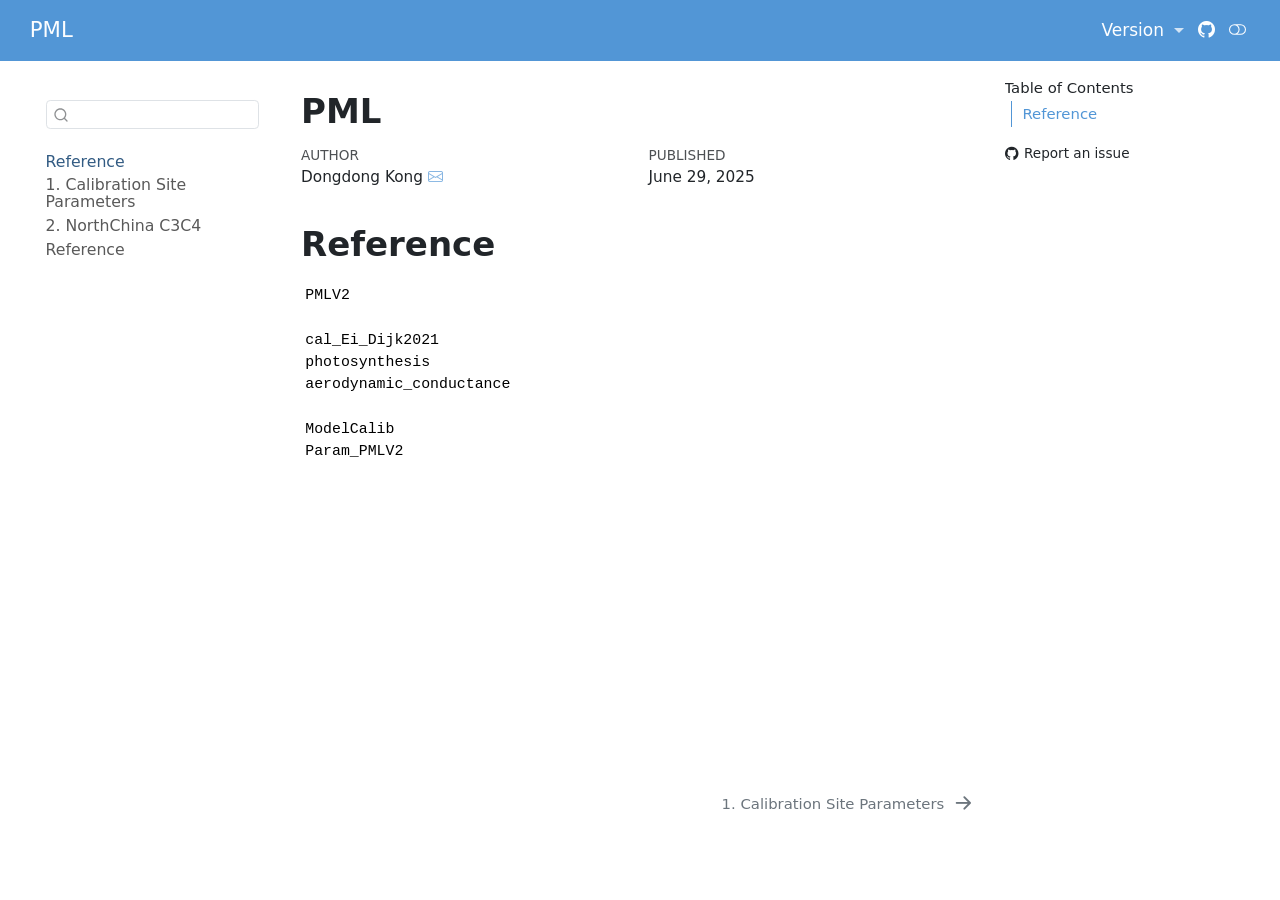
<file: dev/index.html>
<!DOCTYPE html>
<html xmlns="http://www.w3.org/1999/xhtml" lang="en" xml:lang="en"><head>

<meta charset="utf-8">
<meta name="generator" content="quarto-1.7.32">

<meta name="viewport" content="width=device-width, initial-scale=1.0, user-scalable=yes">

<meta name="author" content="Dongdong Kong">
<meta name="dcterms.date" content="2025-06-29">

<title>PML</title>
<style>
code{white-space: pre-wrap;}
span.smallcaps{font-variant: small-caps;}
div.columns{display: flex; gap: min(4vw, 1.5em);}
div.column{flex: auto; overflow-x: auto;}
div.hanging-indent{margin-left: 1.5em; text-indent: -1.5em;}
ul.task-list{list-style: none;}
ul.task-list li input[type="checkbox"] {
  width: 0.8em;
  margin: 0 0.8em 0.2em -1em; /* quarto-specific, see https://github.com/quarto-dev/quarto-cli/issues/4556 */ 
  vertical-align: middle;
}
</style>


<script src="site_libs/quarto-nav/quarto-nav.js"></script>
<script src="site_libs/quarto-nav/headroom.min.js"></script>
<script src="site_libs/clipboard/clipboard.min.js"></script>
<script src="site_libs/quarto-search/autocomplete.umd.js"></script>
<script src="site_libs/quarto-search/fuse.min.js"></script>
<script src="site_libs/quarto-search/quarto-search.js"></script>
<meta name="quarto:offset" content="./">
<link href="./01-calib_site.html" rel="next">
<script src="site_libs/quarto-html/quarto.js" type="module"></script>
<script src="site_libs/quarto-html/tabsets/tabsets.js" type="module"></script>
<script src="site_libs/quarto-html/popper.min.js"></script>
<script src="site_libs/quarto-html/tippy.umd.min.js"></script>
<script src="site_libs/quarto-html/anchor.min.js"></script>
<link href="site_libs/quarto-html/tippy.css" rel="stylesheet">
<link href="site_libs/quarto-html/quarto-syntax-highlighting-37eea08aefeeee20ff55810ff984fec1.css" rel="stylesheet" class="quarto-color-scheme" id="quarto-text-highlighting-styles">
<link href="site_libs/quarto-html/quarto-syntax-highlighting-dark-2fef5ea3f8957b3e4ecc936fc74692ca.css" rel="stylesheet" class="quarto-color-scheme quarto-color-alternate" id="quarto-text-highlighting-styles">
<link href="site_libs/quarto-html/quarto-syntax-highlighting-37eea08aefeeee20ff55810ff984fec1.css" rel="stylesheet" class="quarto-color-scheme-extra" id="quarto-text-highlighting-styles">
<script src="site_libs/bootstrap/bootstrap.min.js"></script>
<link href="site_libs/bootstrap/bootstrap-icons.css" rel="stylesheet">
<link href="site_libs/bootstrap/bootstrap-bf4b7f2ebcb219ca684acbe691a18b7e.min.css" rel="stylesheet" append-hash="true" class="quarto-color-scheme" id="quarto-bootstrap" data-mode="light">
<link href="site_libs/bootstrap/bootstrap-dark-3a3583175378ac0e40eba76531f50b08.min.css" rel="stylesheet" append-hash="true" class="quarto-color-scheme quarto-color-alternate" id="quarto-bootstrap" data-mode="dark">
<link href="site_libs/bootstrap/bootstrap-bf4b7f2ebcb219ca684acbe691a18b7e.min.css" rel="stylesheet" append-hash="true" class="quarto-color-scheme-extra" id="quarto-bootstrap" data-mode="light">
<script id="quarto-search-options" type="application/json">{
  "location": "sidebar",
  "copy-button": false,
  "collapse-after": 3,
  "panel-placement": "start",
  "type": "textbox",
  "limit": 50,
  "keyboard-shortcut": [
    "f",
    "/",
    "s"
  ],
  "language": {
    "search-no-results-text": "No results",
    "search-matching-documents-text": "matching documents",
    "search-copy-link-title": "Copy link to search",
    "search-hide-matches-text": "Hide additional matches",
    "search-more-match-text": "more match in this document",
    "search-more-matches-text": "more matches in this document",
    "search-clear-button-title": "Clear",
    "search-text-placeholder": "",
    "search-detached-cancel-button-title": "Cancel",
    "search-submit-button-title": "Submit",
    "search-label": "Search"
  }
}</script>
<script>
// 
// The code below was originally written by the authors of Wflow.jl. Their 
// license is provided below. ChatGPT was used to iterately modify the code.
// 

// MIT License for Wflow.jl
//
// Copyright (c) 2020 Deltares and contributors
//
// Permission is hereby granted, free of charge, to any person obtaining a copy
// of this software and associated documentation files (the "Software"), to deal
// in the Software without restriction, including without limitation the rights
// to use, copy, modify, merge, publish, distribute, sublicense, and/or sell
// copies of the Software, and to permit persons to whom the Software is
// furnished to do so, subject to the following conditions:
//
// The above copyright notice and this permission notice shall be included in all
// copies or substantial portions of the Software.
//
// THE SOFTWARE IS PROVIDED "AS IS", WITHOUT WARRANTY OF ANY KIND, EXPRESS OR
// IMPLIED, INCLUDING BUT NOT LIMITED TO THE WARRANTIES OF MERCHANTABILITY,
// FITNESS FOR A PARTICULAR PURPOSE AND NONINFRINGEMENT. IN NO EVENT SHALL THE
// AUTHORS OR COPYRIGHT HOLDERS BE LIABLE FOR ANY CLAIM, DAMAGES OR OTHER
// LIABILITY, WHETHER IN AN ACTION OF CONTRACT, TORT OR OTHERWISE, ARISING FROM,
// OUT OF OR IN CONNECTION WITH THE SOFTWARE OR THE USE OR OTHER DEALINGS IN THE
// SOFTWARE.

window.onload = function () {
    const versionsUrl = 'https://raw.githubusercontent.com/jl-pkgs/PML.jl/gh-pages/versions.js';

    // Fetch the versions.js file
    fetch(versionsUrl)
        .then(response => {
            if (!response.ok) {
                throw new Error(`Failed to fetch ${versionsUrl}: ${response.statusText}`);
            }
            return response.text();
        })
        .then(scriptContent => {
            // Use a regular expression to find the DOC_VERSIONS array
            const regex = /var DOC_VERSIONS = (\[.*?\]);/s;
            const match = scriptContent.match(regex);

            if (match && match[1]) {
                // Remove trailing commas if they exist and fix the array syntax for JSON
                let arrayString = match[1].trim();

                // Remove any trailing comma before closing bracket
                arrayString = arrayString.replace(/,\s*([\]}])/g, '$1');

                // Parse the cleaned array string
                try {
                    const DOC_VERSIONS = JSON.parse(arrayString);

                    console.log('DOC_VERSIONS loaded:', DOC_VERSIONS);

                    // Process DOC_VERSIONS as usual
                    const dropdown = document.querySelector('#nav-menu-version')?.nextElementSibling;
                    if (!dropdown) {
                        console.error('Dropdown element not found!');
                        return;
                    }

                    dropdown.innerHTML = ''; // Clear existing items
                    DOC_VERSIONS.forEach(version => {
                        const li = document.createElement('li');
                        const a = document.createElement('a');
                        a.className = 'dropdown-item';
                        a.href = `/PML.jl/${version}/index.html`;

                        // Wrap version text in a <code> element
                        const code = document.createElement('code');
                        code.textContent = version;

                        // Add <code> to <a>
                        a.appendChild(code);

                        li.appendChild(a); // Add <a> to <li>
                        dropdown.appendChild(li); // Add <li> to the dropdown
                    });

                    console.log('Dropdown populated:', dropdown);

                } catch (error) {
                    console.error('Error parsing DOC_VERSIONS:', error);
                }
            } else {
                console.error('DOC_VERSIONS not found in script.');
            }
        })
        .catch(error => {
            console.error('Error fetching versions.js:', error);
        });
};
</script>


<link rel="stylesheet" href="_static/style.css">
<meta property="og:title" content="PML">
<meta property="og:site_name" content="PML">
<meta name="twitter:title" content="PML">
<meta name="twitter:card" content="summary">
</head>

<body class="nav-sidebar floating nav-fixed quarto-light"><script id="quarto-html-before-body" type="application/javascript">
    const toggleBodyColorMode = (bsSheetEl) => {
      const mode = bsSheetEl.getAttribute("data-mode");
      const bodyEl = window.document.querySelector("body");
      if (mode === "dark") {
        bodyEl.classList.add("quarto-dark");
        bodyEl.classList.remove("quarto-light");
      } else {
        bodyEl.classList.add("quarto-light");
        bodyEl.classList.remove("quarto-dark");
      }
    }
    const toggleBodyColorPrimary = () => {
      const bsSheetEl = window.document.querySelector("link#quarto-bootstrap:not([rel=disabled-stylesheet])");
      if (bsSheetEl) {
        toggleBodyColorMode(bsSheetEl);
      }
    }
    const setColorSchemeToggle = (alternate) => {
      const toggles = window.document.querySelectorAll('.quarto-color-scheme-toggle');
      for (let i=0; i < toggles.length; i++) {
        const toggle = toggles[i];
        if (toggle) {
          if (alternate) {
            toggle.classList.add("alternate");
          } else {
            toggle.classList.remove("alternate");
          }
        }
      }
    };
    const toggleColorMode = (alternate) => {
      // Switch the stylesheets
      const primaryStylesheets = window.document.querySelectorAll('link.quarto-color-scheme:not(.quarto-color-alternate)');
      const alternateStylesheets = window.document.querySelectorAll('link.quarto-color-scheme.quarto-color-alternate');
      manageTransitions('#quarto-margin-sidebar .nav-link', false);
      if (alternate) {
        // note: dark is layered on light, we don't disable primary!
        enableStylesheet(alternateStylesheets);
        for (const sheetNode of alternateStylesheets) {
          if (sheetNode.id === "quarto-bootstrap") {
            toggleBodyColorMode(sheetNode);
          }
        }
      } else {
        disableStylesheet(alternateStylesheets);
        enableStylesheet(primaryStylesheets)
        toggleBodyColorPrimary();
      }
      manageTransitions('#quarto-margin-sidebar .nav-link', true);
      // Switch the toggles
      setColorSchemeToggle(alternate)
      // Hack to workaround the fact that safari doesn't
      // properly recolor the scrollbar when toggling (#1455)
      if (navigator.userAgent.indexOf('Safari') > 0 && navigator.userAgent.indexOf('Chrome') == -1) {
        manageTransitions("body", false);
        window.scrollTo(0, 1);
        setTimeout(() => {
          window.scrollTo(0, 0);
          manageTransitions("body", true);
        }, 40);
      }
    }
    const disableStylesheet = (stylesheets) => {
      for (let i=0; i < stylesheets.length; i++) {
        const stylesheet = stylesheets[i];
        stylesheet.rel = 'disabled-stylesheet';
      }
    }
    const enableStylesheet = (stylesheets) => {
      for (let i=0; i < stylesheets.length; i++) {
        const stylesheet = stylesheets[i];
        if(stylesheet.rel !== 'stylesheet') { // for Chrome, which will still FOUC without this check
          stylesheet.rel = 'stylesheet';
        }
      }
    }
    const manageTransitions = (selector, allowTransitions) => {
      const els = window.document.querySelectorAll(selector);
      for (let i=0; i < els.length; i++) {
        const el = els[i];
        if (allowTransitions) {
          el.classList.remove('notransition');
        } else {
          el.classList.add('notransition');
        }
      }
    }
    const isFileUrl = () => {
      return window.location.protocol === 'file:';
    }
    const hasAlternateSentinel = () => {
      let styleSentinel = getColorSchemeSentinel();
      if (styleSentinel !== null) {
        return styleSentinel === "alternate";
      } else {
        return false;
      }
    }
    const setStyleSentinel = (alternate) => {
      const value = alternate ? "alternate" : "default";
      if (!isFileUrl()) {
        window.localStorage.setItem("quarto-color-scheme", value);
      } else {
        localAlternateSentinel = value;
      }
    }
    const getColorSchemeSentinel = () => {
      if (!isFileUrl()) {
        const storageValue = window.localStorage.getItem("quarto-color-scheme");
        return storageValue != null ? storageValue : localAlternateSentinel;
      } else {
        return localAlternateSentinel;
      }
    }
    const toggleGiscusIfUsed = (isAlternate, darkModeDefault) => {
      const baseTheme = document.querySelector('#giscus-base-theme')?.value ?? 'light';
      const alternateTheme = document.querySelector('#giscus-alt-theme')?.value ?? 'dark';
      let newTheme = '';
      if(authorPrefersDark) {
        newTheme = isAlternate ? baseTheme : alternateTheme;
      } else {
        newTheme = isAlternate ? alternateTheme : baseTheme;
      }
      const changeGiscusTheme = () => {
        // From: https://github.com/giscus/giscus/issues/336
        const sendMessage = (message) => {
          const iframe = document.querySelector('iframe.giscus-frame');
          if (!iframe) return;
          iframe.contentWindow.postMessage({ giscus: message }, 'https://giscus.app');
        }
        sendMessage({
          setConfig: {
            theme: newTheme
          }
        });
      }
      const isGiscussLoaded = window.document.querySelector('iframe.giscus-frame') !== null;
      if (isGiscussLoaded) {
        changeGiscusTheme();
      }
    };
    const authorPrefersDark = false;
    const darkModeDefault = authorPrefersDark;
      document.querySelector('link#quarto-text-highlighting-styles.quarto-color-scheme-extra').rel = 'disabled-stylesheet';
      document.querySelector('link#quarto-bootstrap.quarto-color-scheme-extra').rel = 'disabled-stylesheet';
    let localAlternateSentinel = darkModeDefault ? 'alternate' : 'default';
    // Dark / light mode switch
    window.quartoToggleColorScheme = () => {
      // Read the current dark / light value
      let toAlternate = !hasAlternateSentinel();
      toggleColorMode(toAlternate);
      setStyleSentinel(toAlternate);
      toggleGiscusIfUsed(toAlternate, darkModeDefault);
      window.dispatchEvent(new Event('resize'));
    };
    // Switch to dark mode if need be
    if (hasAlternateSentinel()) {
      toggleColorMode(true);
    } else {
      toggleColorMode(false);
    }
  </script>

<div id="quarto-search-results"></div>
  <header id="quarto-header" class="headroom fixed-top">
    <nav class="navbar navbar-expand-lg " data-bs-theme="dark">
      <div class="navbar-container container-fluid">
      <div class="navbar-brand-container mx-auto">
    <a class="navbar-brand" href="./index.html">
    <span class="navbar-title">PML</span>
    </a>
  </div>
          <button class="navbar-toggler" type="button" data-bs-toggle="collapse" data-bs-target="#navbarCollapse" aria-controls="navbarCollapse" role="menu" aria-expanded="false" aria-label="Toggle navigation" onclick="if (window.quartoToggleHeadroom) { window.quartoToggleHeadroom(); }">
  <span class="navbar-toggler-icon"></span>
</button>
          <div class="collapse navbar-collapse" id="navbarCollapse">
            <ul class="navbar-nav navbar-nav-scroll ms-auto">
  <li class="nav-item dropdown ">
    <a class="nav-link dropdown-toggle" href="#" id="nav-menu-version" role="link" data-bs-toggle="dropdown" aria-expanded="false">
 <span class="menu-text">Version</span>
    </a>
    <ul class="dropdown-menu dropdown-menu-end" aria-labelledby="nav-menu-version">    
        <li class="dropdown-header">dev</li>
    </ul>
  </li>
</ul>
          </div> <!-- /navcollapse -->
            <div class="quarto-navbar-tools">
    <a href="https://github.com/jl-pkgs/PML.jl" title="Source Code" class="quarto-navigation-tool px-1" aria-label="Source Code"><i class="bi bi-github"></i></a>
  <a href="" class="quarto-color-scheme-toggle quarto-navigation-tool  px-1" onclick="window.quartoToggleColorScheme(); return false;" title="Toggle dark mode"><i class="bi"></i></a>
</div>
      </div> <!-- /container-fluid -->
    </nav>
  <nav class="quarto-secondary-nav">
    <div class="container-fluid d-flex">
      <button type="button" class="quarto-btn-toggle btn" data-bs-toggle="collapse" role="button" data-bs-target=".quarto-sidebar-collapse-item" aria-controls="quarto-sidebar" aria-expanded="false" aria-label="Toggle sidebar navigation" onclick="if (window.quartoToggleHeadroom) { window.quartoToggleHeadroom(); }">
        <i class="bi bi-layout-text-sidebar-reverse"></i>
      </button>
        <nav class="quarto-page-breadcrumbs" aria-label="breadcrumb"><ol class="breadcrumb"><li class="breadcrumb-item"><a href="./index.html"><span class="chapter-title">Reference</span></a></li></ol></nav>
        <a class="flex-grow-1" role="navigation" data-bs-toggle="collapse" data-bs-target=".quarto-sidebar-collapse-item" aria-controls="quarto-sidebar" aria-expanded="false" aria-label="Toggle sidebar navigation" onclick="if (window.quartoToggleHeadroom) { window.quartoToggleHeadroom(); }">      
        </a>
      <button type="button" class="btn quarto-search-button" aria-label="Search" onclick="window.quartoOpenSearch();">
        <i class="bi bi-search"></i>
      </button>
    </div>
  </nav>
</header>
<!-- content -->
<div id="quarto-content" class="quarto-container page-columns page-rows-contents page-layout-article page-navbar">
<!-- sidebar -->
  <nav id="quarto-sidebar" class="sidebar collapse collapse-horizontal quarto-sidebar-collapse-item sidebar-navigation floating overflow-auto">
        <div class="mt-2 flex-shrink-0 align-items-center">
        <div class="sidebar-search">
        <div id="quarto-search" class="" title="Search"></div>
        </div>
        </div>
    <div class="sidebar-menu-container"> 
    <ul class="list-unstyled mt-1">
        <li class="sidebar-item">
  <div class="sidebar-item-container"> 
  <a href="./index.html" class="sidebar-item-text sidebar-link active"><span class="chapter-title">Reference</span></a>
  </div>
</li>
        <li class="sidebar-item">
  <div class="sidebar-item-container"> 
  <a href="./01-calib_site.html" class="sidebar-item-text sidebar-link"><span class="chapter-title">1. Calibration Site Parameters</span></a>
  </div>
</li>
        <li class="sidebar-item">
  <div class="sidebar-item-container"> 
  <a href="./02_NorthChina_C3C4_calib.html" class="sidebar-item-text sidebar-link"><span class="chapter-title">2. NorthChina C3C4</span></a>
  </div>
</li>
        <li class="sidebar-item">
  <div class="sidebar-item-container"> 
  <a href="./z-index.html" class="sidebar-item-text sidebar-link"><span class="chapter-title">Reference</span></a>
  </div>
</li>
    </ul>
    </div>
</nav>
<div id="quarto-sidebar-glass" class="quarto-sidebar-collapse-item" data-bs-toggle="collapse" data-bs-target=".quarto-sidebar-collapse-item"></div>
<!-- margin-sidebar -->
    <div id="quarto-margin-sidebar" class="sidebar margin-sidebar">
        <nav id="TOC" role="doc-toc" class="toc-active">
    <h2 id="toc-title">Table of Contents</h2>
   
  <ul>
  <li><a href="#reference" id="toc-reference" class="nav-link active" data-scroll-target="#reference">Reference</a></li>
  </ul>
<div class="toc-actions"><ul><li><a href="https://github.com/jl-pkgs/PML.jl/issues/new" class="toc-action"><i class="bi bi-github"></i>Report an issue</a></li></ul></div></nav>
    </div>
<!-- main -->
<main class="content" id="quarto-document-content">


<header id="title-block-header" class="quarto-title-block default">
<div class="quarto-title">
<h1 class="title">PML</h1>
</div>



<div class="quarto-title-meta">

    <div>
    <div class="quarto-title-meta-heading">Author</div>
    <div class="quarto-title-meta-contents">
             <p>Dongdong Kong <a href="mailto:kongdd@users.noreply.github.com" class="quarto-title-author-email"><i class="bi bi-envelope"></i></a> </p>
          </div>
  </div>
    
    <div>
    <div class="quarto-title-meta-heading">Published</div>
    <div class="quarto-title-meta-contents">
      <p class="date">June 29, 2025</p>
    </div>
  </div>
  
    
  </div>
  


</header>


<section id="reference" class="level1">
<h1>Reference</h1>
<pre class="@docs"><code>PMLV2

cal_Ei_Dijk2021
photosynthesis
aerodynamic_conductance

ModelCalib
Param_PMLV2</code></pre>


</section>

</main> <!-- /main -->
<script id="quarto-html-after-body" type="application/javascript">
  window.document.addEventListener("DOMContentLoaded", function (event) {
    // Ensure there is a toggle, if there isn't float one in the top right
    if (window.document.querySelector('.quarto-color-scheme-toggle') === null) {
      const a = window.document.createElement('a');
      a.classList.add('top-right');
      a.classList.add('quarto-color-scheme-toggle');
      a.href = "";
      a.onclick = function() { try { window.quartoToggleColorScheme(); } catch {} return false; };
      const i = window.document.createElement("i");
      i.classList.add('bi');
      a.appendChild(i);
      window.document.body.appendChild(a);
    }
    setColorSchemeToggle(hasAlternateSentinel())
    const icon = "";
    const anchorJS = new window.AnchorJS();
    anchorJS.options = {
      placement: 'right',
      icon: icon
    };
    anchorJS.add('.anchored');
    const isCodeAnnotation = (el) => {
      for (const clz of el.classList) {
        if (clz.startsWith('code-annotation-')) {                     
          return true;
        }
      }
      return false;
    }
    const onCopySuccess = function(e) {
      // button target
      const button = e.trigger;
      // don't keep focus
      button.blur();
      // flash "checked"
      button.classList.add('code-copy-button-checked');
      var currentTitle = button.getAttribute("title");
      button.setAttribute("title", "Copied!");
      let tooltip;
      if (window.bootstrap) {
        button.setAttribute("data-bs-toggle", "tooltip");
        button.setAttribute("data-bs-placement", "left");
        button.setAttribute("data-bs-title", "Copied!");
        tooltip = new bootstrap.Tooltip(button, 
          { trigger: "manual", 
            customClass: "code-copy-button-tooltip",
            offset: [0, -8]});
        tooltip.show();    
      }
      setTimeout(function() {
        if (tooltip) {
          tooltip.hide();
          button.removeAttribute("data-bs-title");
          button.removeAttribute("data-bs-toggle");
          button.removeAttribute("data-bs-placement");
        }
        button.setAttribute("title", currentTitle);
        button.classList.remove('code-copy-button-checked');
      }, 1000);
      // clear code selection
      e.clearSelection();
    }
    const getTextToCopy = function(trigger) {
        const codeEl = trigger.previousElementSibling.cloneNode(true);
        for (const childEl of codeEl.children) {
          if (isCodeAnnotation(childEl)) {
            childEl.remove();
          }
        }
        return codeEl.innerText;
    }
    const clipboard = new window.ClipboardJS('.code-copy-button:not([data-in-quarto-modal])', {
      text: getTextToCopy
    });
    clipboard.on('success', onCopySuccess);
    if (window.document.getElementById('quarto-embedded-source-code-modal')) {
      const clipboardModal = new window.ClipboardJS('.code-copy-button[data-in-quarto-modal]', {
        text: getTextToCopy,
        container: window.document.getElementById('quarto-embedded-source-code-modal')
      });
      clipboardModal.on('success', onCopySuccess);
    }
      var localhostRegex = new RegExp(/^(?:http|https):\/\/localhost\:?[0-9]*\//);
      var mailtoRegex = new RegExp(/^mailto:/);
        var filterRegex = new RegExp('/' + window.location.host + '/');
      var isInternal = (href) => {
          return filterRegex.test(href) || localhostRegex.test(href) || mailtoRegex.test(href);
      }
      // Inspect non-navigation links and adorn them if external
     var links = window.document.querySelectorAll('a[href]:not(.nav-link):not(.navbar-brand):not(.toc-action):not(.sidebar-link):not(.sidebar-item-toggle):not(.pagination-link):not(.no-external):not([aria-hidden]):not(.dropdown-item):not(.quarto-navigation-tool):not(.about-link)');
      for (var i=0; i<links.length; i++) {
        const link = links[i];
        if (!isInternal(link.href)) {
          // undo the damage that might have been done by quarto-nav.js in the case of
          // links that we want to consider external
          if (link.dataset.originalHref !== undefined) {
            link.href = link.dataset.originalHref;
          }
        }
      }
    function tippyHover(el, contentFn, onTriggerFn, onUntriggerFn) {
      const config = {
        allowHTML: true,
        maxWidth: 500,
        delay: 100,
        arrow: false,
        appendTo: function(el) {
            return el.parentElement;
        },
        interactive: true,
        interactiveBorder: 10,
        theme: 'quarto',
        placement: 'bottom-start',
      };
      if (contentFn) {
        config.content = contentFn;
      }
      if (onTriggerFn) {
        config.onTrigger = onTriggerFn;
      }
      if (onUntriggerFn) {
        config.onUntrigger = onUntriggerFn;
      }
      window.tippy(el, config); 
    }
    const noterefs = window.document.querySelectorAll('a[role="doc-noteref"]');
    for (var i=0; i<noterefs.length; i++) {
      const ref = noterefs[i];
      tippyHover(ref, function() {
        // use id or data attribute instead here
        let href = ref.getAttribute('data-footnote-href') || ref.getAttribute('href');
        try { href = new URL(href).hash; } catch {}
        const id = href.replace(/^#\/?/, "");
        const note = window.document.getElementById(id);
        if (note) {
          return note.innerHTML;
        } else {
          return "";
        }
      });
    }
    const xrefs = window.document.querySelectorAll('a.quarto-xref');
    const processXRef = (id, note) => {
      // Strip column container classes
      const stripColumnClz = (el) => {
        el.classList.remove("page-full", "page-columns");
        if (el.children) {
          for (const child of el.children) {
            stripColumnClz(child);
          }
        }
      }
      stripColumnClz(note)
      if (id === null || id.startsWith('sec-')) {
        // Special case sections, only their first couple elements
        const container = document.createElement("div");
        if (note.children && note.children.length > 2) {
          container.appendChild(note.children[0].cloneNode(true));
          for (let i = 1; i < note.children.length; i++) {
            const child = note.children[i];
            if (child.tagName === "P" && child.innerText === "") {
              continue;
            } else {
              container.appendChild(child.cloneNode(true));
              break;
            }
          }
          if (window.Quarto?.typesetMath) {
            window.Quarto.typesetMath(container);
          }
          return container.innerHTML
        } else {
          if (window.Quarto?.typesetMath) {
            window.Quarto.typesetMath(note);
          }
          return note.innerHTML;
        }
      } else {
        // Remove any anchor links if they are present
        const anchorLink = note.querySelector('a.anchorjs-link');
        if (anchorLink) {
          anchorLink.remove();
        }
        if (window.Quarto?.typesetMath) {
          window.Quarto.typesetMath(note);
        }
        if (note.classList.contains("callout")) {
          return note.outerHTML;
        } else {
          return note.innerHTML;
        }
      }
    }
    for (var i=0; i<xrefs.length; i++) {
      const xref = xrefs[i];
      tippyHover(xref, undefined, function(instance) {
        instance.disable();
        let url = xref.getAttribute('href');
        let hash = undefined; 
        if (url.startsWith('#')) {
          hash = url;
        } else {
          try { hash = new URL(url).hash; } catch {}
        }
        if (hash) {
          const id = hash.replace(/^#\/?/, "");
          const note = window.document.getElementById(id);
          if (note !== null) {
            try {
              const html = processXRef(id, note.cloneNode(true));
              instance.setContent(html);
            } finally {
              instance.enable();
              instance.show();
            }
          } else {
            // See if we can fetch this
            fetch(url.split('#')[0])
            .then(res => res.text())
            .then(html => {
              const parser = new DOMParser();
              const htmlDoc = parser.parseFromString(html, "text/html");
              const note = htmlDoc.getElementById(id);
              if (note !== null) {
                const html = processXRef(id, note);
                instance.setContent(html);
              } 
            }).finally(() => {
              instance.enable();
              instance.show();
            });
          }
        } else {
          // See if we can fetch a full url (with no hash to target)
          // This is a special case and we should probably do some content thinning / targeting
          fetch(url)
          .then(res => res.text())
          .then(html => {
            const parser = new DOMParser();
            const htmlDoc = parser.parseFromString(html, "text/html");
            const note = htmlDoc.querySelector('main.content');
            if (note !== null) {
              // This should only happen for chapter cross references
              // (since there is no id in the URL)
              // remove the first header
              if (note.children.length > 0 && note.children[0].tagName === "HEADER") {
                note.children[0].remove();
              }
              const html = processXRef(null, note);
              instance.setContent(html);
            } 
          }).finally(() => {
            instance.enable();
            instance.show();
          });
        }
      }, function(instance) {
      });
    }
        let selectedAnnoteEl;
        const selectorForAnnotation = ( cell, annotation) => {
          let cellAttr = 'data-code-cell="' + cell + '"';
          let lineAttr = 'data-code-annotation="' +  annotation + '"';
          const selector = 'span[' + cellAttr + '][' + lineAttr + ']';
          return selector;
        }
        const selectCodeLines = (annoteEl) => {
          const doc = window.document;
          const targetCell = annoteEl.getAttribute("data-target-cell");
          const targetAnnotation = annoteEl.getAttribute("data-target-annotation");
          const annoteSpan = window.document.querySelector(selectorForAnnotation(targetCell, targetAnnotation));
          const lines = annoteSpan.getAttribute("data-code-lines").split(",");
          const lineIds = lines.map((line) => {
            return targetCell + "-" + line;
          })
          let top = null;
          let height = null;
          let parent = null;
          if (lineIds.length > 0) {
              //compute the position of the single el (top and bottom and make a div)
              const el = window.document.getElementById(lineIds[0]);
              top = el.offsetTop;
              height = el.offsetHeight;
              parent = el.parentElement.parentElement;
            if (lineIds.length > 1) {
              const lastEl = window.document.getElementById(lineIds[lineIds.length - 1]);
              const bottom = lastEl.offsetTop + lastEl.offsetHeight;
              height = bottom - top;
            }
            if (top !== null && height !== null && parent !== null) {
              // cook up a div (if necessary) and position it 
              let div = window.document.getElementById("code-annotation-line-highlight");
              if (div === null) {
                div = window.document.createElement("div");
                div.setAttribute("id", "code-annotation-line-highlight");
                div.style.position = 'absolute';
                parent.appendChild(div);
              }
              div.style.top = top - 2 + "px";
              div.style.height = height + 4 + "px";
              div.style.left = 0;
              let gutterDiv = window.document.getElementById("code-annotation-line-highlight-gutter");
              if (gutterDiv === null) {
                gutterDiv = window.document.createElement("div");
                gutterDiv.setAttribute("id", "code-annotation-line-highlight-gutter");
                gutterDiv.style.position = 'absolute';
                const codeCell = window.document.getElementById(targetCell);
                const gutter = codeCell.querySelector('.code-annotation-gutter');
                gutter.appendChild(gutterDiv);
              }
              gutterDiv.style.top = top - 2 + "px";
              gutterDiv.style.height = height + 4 + "px";
            }
            selectedAnnoteEl = annoteEl;
          }
        };
        const unselectCodeLines = () => {
          const elementsIds = ["code-annotation-line-highlight", "code-annotation-line-highlight-gutter"];
          elementsIds.forEach((elId) => {
            const div = window.document.getElementById(elId);
            if (div) {
              div.remove();
            }
          });
          selectedAnnoteEl = undefined;
        };
          // Handle positioning of the toggle
      window.addEventListener(
        "resize",
        throttle(() => {
          elRect = undefined;
          if (selectedAnnoteEl) {
            selectCodeLines(selectedAnnoteEl);
          }
        }, 10)
      );
      function throttle(fn, ms) {
      let throttle = false;
      let timer;
        return (...args) => {
          if(!throttle) { // first call gets through
              fn.apply(this, args);
              throttle = true;
          } else { // all the others get throttled
              if(timer) clearTimeout(timer); // cancel #2
              timer = setTimeout(() => {
                fn.apply(this, args);
                timer = throttle = false;
              }, ms);
          }
        };
      }
        // Attach click handler to the DT
        const annoteDls = window.document.querySelectorAll('dt[data-target-cell]');
        for (const annoteDlNode of annoteDls) {
          annoteDlNode.addEventListener('click', (event) => {
            const clickedEl = event.target;
            if (clickedEl !== selectedAnnoteEl) {
              unselectCodeLines();
              const activeEl = window.document.querySelector('dt[data-target-cell].code-annotation-active');
              if (activeEl) {
                activeEl.classList.remove('code-annotation-active');
              }
              selectCodeLines(clickedEl);
              clickedEl.classList.add('code-annotation-active');
            } else {
              // Unselect the line
              unselectCodeLines();
              clickedEl.classList.remove('code-annotation-active');
            }
          });
        }
    const findCites = (el) => {
      const parentEl = el.parentElement;
      if (parentEl) {
        const cites = parentEl.dataset.cites;
        if (cites) {
          return {
            el,
            cites: cites.split(' ')
          };
        } else {
          return findCites(el.parentElement)
        }
      } else {
        return undefined;
      }
    };
    var bibliorefs = window.document.querySelectorAll('a[role="doc-biblioref"]');
    for (var i=0; i<bibliorefs.length; i++) {
      const ref = bibliorefs[i];
      const citeInfo = findCites(ref);
      if (citeInfo) {
        tippyHover(citeInfo.el, function() {
          var popup = window.document.createElement('div');
          citeInfo.cites.forEach(function(cite) {
            var citeDiv = window.document.createElement('div');
            citeDiv.classList.add('hanging-indent');
            citeDiv.classList.add('csl-entry');
            var biblioDiv = window.document.getElementById('ref-' + cite);
            if (biblioDiv) {
              citeDiv.innerHTML = biblioDiv.innerHTML;
            }
            popup.appendChild(citeDiv);
          });
          return popup.innerHTML;
        });
      }
    }
  });
  </script>
<nav class="page-navigation">
  <div class="nav-page nav-page-previous">
  </div>
  <div class="nav-page nav-page-next">
      <a href="./01-calib_site.html" class="pagination-link" aria-label="1. Calibration Site Parameters">
        <span class="nav-page-text"><span class="chapter-title">1. Calibration Site Parameters</span></span> <i class="bi bi-arrow-right-short"></i>
      </a>
  </div>
</nav>
</div> <!-- /content -->




<footer class="footer"><div class="nav-footer"><div class="nav-footer-center"><div class="toc-actions d-sm-block d-md-none"><ul><li><a href="https://github.com/jl-pkgs/PML.jl/issues/new" class="toc-action"><i class="bi bi-github"></i>Report an issue</a></li></ul></div></div></div></footer></body></html>
</file>
<file: dev/site_libs/quarto-html/tippy.css>
.tippy-box[data-animation=fade][data-state=hidden]{opacity:0}[data-tippy-root]{max-width:calc(100vw - 10px)}.tippy-box{position:relative;background-color:#333;color:#fff;border-radius:4px;font-size:14px;line-height:1.4;white-space:normal;outline:0;transition-property:transform,visibility,opacity}.tippy-box[data-placement^=top]>.tippy-arrow{bottom:0}.tippy-box[data-placement^=top]>.tippy-arrow:before{bottom:-7px;left:0;border-width:8px 8px 0;border-top-color:initial;transform-origin:center top}.tippy-box[data-placement^=bottom]>.tippy-arrow{top:0}.tippy-box[data-placement^=bottom]>.tippy-arrow:before{top:-7px;left:0;border-width:0 8px 8px;border-bottom-color:initial;transform-origin:center bottom}.tippy-box[data-placement^=left]>.tippy-arrow{right:0}.tippy-box[data-placement^=left]>.tippy-arrow:before{border-width:8px 0 8px 8px;border-left-color:initial;right:-7px;transform-origin:center left}.tippy-box[data-placement^=right]>.tippy-arrow{left:0}.tippy-box[data-placement^=right]>.tippy-arrow:before{left:-7px;border-width:8px 8px 8px 0;border-right-color:initial;transform-origin:center right}.tippy-box[data-inertia][data-state=visible]{transition-timing-function:cubic-bezier(.54,1.5,.38,1.11)}.tippy-arrow{width:16px;height:16px;color:#333}.tippy-arrow:before{content:"";position:absolute;border-color:transparent;border-style:solid}.tippy-content{position:relative;padding:5px 9px;z-index:1}
</file>
<file: dev/site_libs/quarto-html/quarto-syntax-highlighting-37eea08aefeeee20ff55810ff984fec1.css>
/* quarto syntax highlight colors */
:root {
  --quarto-hl-ot-color: #003B4F;
  --quarto-hl-at-color: #657422;
  --quarto-hl-ss-color: #20794D;
  --quarto-hl-an-color: #5E5E5E;
  --quarto-hl-fu-color: #4758AB;
  --quarto-hl-st-color: #20794D;
  --quarto-hl-cf-color: #003B4F;
  --quarto-hl-op-color: #5E5E5E;
  --quarto-hl-er-color: #AD0000;
  --quarto-hl-bn-color: #AD0000;
  --quarto-hl-al-color: #AD0000;
  --quarto-hl-va-color: #111111;
  --quarto-hl-bu-color: inherit;
  --quarto-hl-ex-color: inherit;
  --quarto-hl-pp-color: #AD0000;
  --quarto-hl-in-color: #5E5E5E;
  --quarto-hl-vs-color: #20794D;
  --quarto-hl-wa-color: #5E5E5E;
  --quarto-hl-do-color: #5E5E5E;
  --quarto-hl-im-color: #00769E;
  --quarto-hl-ch-color: #20794D;
  --quarto-hl-dt-color: #AD0000;
  --quarto-hl-fl-color: #AD0000;
  --quarto-hl-co-color: #5E5E5E;
  --quarto-hl-cv-color: #5E5E5E;
  --quarto-hl-cn-color: #8f5902;
  --quarto-hl-sc-color: #5E5E5E;
  --quarto-hl-dv-color: #AD0000;
  --quarto-hl-kw-color: #003B4F;
}

/* other quarto variables */
:root {
  --quarto-font-monospace: SFMono-Regular, Menlo, Monaco, Consolas, "Liberation Mono", "Courier New", monospace;
}

/* syntax highlight based on Pandoc's rules */
pre > code.sourceCode > span {
  color: #003B4F;
}

code.sourceCode > span {
  color: #003B4F;
}

div.sourceCode,
div.sourceCode pre.sourceCode {
  color: #003B4F;
}

/* Normal */
code span {
  color: #003B4F;
}

/* Alert */
code span.al {
  color: #AD0000;
  font-style: inherit;
}

/* Annotation */
code span.an {
  color: #5E5E5E;
  font-style: inherit;
}

/* Attribute */
code span.at {
  color: #657422;
  font-style: inherit;
}

/* BaseN */
code span.bn {
  color: #AD0000;
  font-style: inherit;
}

/* BuiltIn */
code span.bu {
  font-style: inherit;
}

/* ControlFlow */
code span.cf {
  color: #003B4F;
  font-weight: bold;
  font-style: inherit;
}

/* Char */
code span.ch {
  color: #20794D;
  font-style: inherit;
}

/* Constant */
code span.cn {
  color: #8f5902;
  font-style: inherit;
}

/* Comment */
code span.co {
  color: #5E5E5E;
  font-style: inherit;
}

/* CommentVar */
code span.cv {
  color: #5E5E5E;
  font-style: italic;
}

/* Documentation */
code span.do {
  color: #5E5E5E;
  font-style: italic;
}

/* DataType */
code span.dt {
  color: #AD0000;
  font-style: inherit;
}

/* DecVal */
code span.dv {
  color: #AD0000;
  font-style: inherit;
}

/* Error */
code span.er {
  color: #AD0000;
  font-style: inherit;
}

/* Extension */
code span.ex {
  font-style: inherit;
}

/* Float */
code span.fl {
  color: #AD0000;
  font-style: inherit;
}

/* Function */
code span.fu {
  color: #4758AB;
  font-style: inherit;
}

/* Import */
code span.im {
  color: #00769E;
  font-style: inherit;
}

/* Information */
code span.in {
  color: #5E5E5E;
  font-style: inherit;
}

/* Keyword */
code span.kw {
  color: #003B4F;
  font-weight: bold;
  font-style: inherit;
}

/* Operator */
code span.op {
  color: #5E5E5E;
  font-style: inherit;
}

/* Other */
code span.ot {
  color: #003B4F;
  font-style: inherit;
}

/* Preprocessor */
code span.pp {
  color: #AD0000;
  font-style: inherit;
}

/* SpecialChar */
code span.sc {
  color: #5E5E5E;
  font-style: inherit;
}

/* SpecialString */
code span.ss {
  color: #20794D;
  font-style: inherit;
}

/* String */
code span.st {
  color: #20794D;
  font-style: inherit;
}

/* Variable */
code span.va {
  color: #111111;
  font-style: inherit;
}

/* VerbatimString */
code span.vs {
  color: #20794D;
  font-style: inherit;
}

/* Warning */
code span.wa {
  color: #5E5E5E;
  font-style: italic;
}

.prevent-inlining {
  content: "</";
}

/*# sourceMappingURL=27d3d809615f7771493d095567f04340.css.map */
</file>
<file: dev/site_libs/quarto-html/quarto-syntax-highlighting-dark-2fef5ea3f8957b3e4ecc936fc74692ca.css>
/* quarto syntax highlight colors */
:root {
  --quarto-hl-al-color: #f07178;
  --quarto-hl-an-color: #d4d0ab;
  --quarto-hl-at-color: #00e0e0;
  --quarto-hl-bn-color: #d4d0ab;
  --quarto-hl-bu-color: #abe338;
  --quarto-hl-ch-color: #abe338;
  --quarto-hl-co-color: #f8f8f2;
  --quarto-hl-cv-color: #ffd700;
  --quarto-hl-cn-color: #ffd700;
  --quarto-hl-cf-color: #ffa07a;
  --quarto-hl-dt-color: #ffa07a;
  --quarto-hl-dv-color: #d4d0ab;
  --quarto-hl-do-color: #f8f8f2;
  --quarto-hl-er-color: #f07178;
  --quarto-hl-ex-color: #00e0e0;
  --quarto-hl-fl-color: #d4d0ab;
  --quarto-hl-fu-color: #ffa07a;
  --quarto-hl-im-color: #abe338;
  --quarto-hl-in-color: #d4d0ab;
  --quarto-hl-kw-color: #ffa07a;
  --quarto-hl-op-color: #ffa07a;
  --quarto-hl-ot-color: #00e0e0;
  --quarto-hl-pp-color: #dcc6e0;
  --quarto-hl-re-color: #00e0e0;
  --quarto-hl-sc-color: #abe338;
  --quarto-hl-ss-color: #abe338;
  --quarto-hl-st-color: #abe338;
  --quarto-hl-va-color: #00e0e0;
  --quarto-hl-vs-color: #abe338;
  --quarto-hl-wa-color: #dcc6e0;
}

/* other quarto variables */
:root {
  --quarto-font-monospace: SFMono-Regular, Menlo, Monaco, Consolas, "Liberation Mono", "Courier New", monospace;
}

/* syntax highlight based on Pandoc's rules */
pre > code.sourceCode > span {
  color: #f8f8f2;
}

code.sourceCode > span {
  color: #f8f8f2;
}

div.sourceCode,
div.sourceCode pre.sourceCode {
  color: #f8f8f2;
}

/* Normal */
code span {
  color: #f8f8f2;
}

/* Alert */
code span.al {
  color: #f07178;
}

/* Annotation */
code span.an {
  color: #d4d0ab;
}

/* Attribute */
code span.at {
  color: #00e0e0;
}

/* BaseN */
code span.bn {
  color: #d4d0ab;
}

/* BuiltIn */
code span.bu {
  color: #abe338;
}

/* ControlFlow */
code span.cf {
  font-weight: bold;
  color: #ffa07a;
}

/* Char */
code span.ch {
  color: #abe338;
}

/* Constant */
code span.cn {
  color: #ffd700;
}

/* Comment */
code span.co {
  font-style: italic;
  color: #f8f8f2;
}

/* CommentVar */
code span.cv {
  color: #ffd700;
}

/* Documentation */
code span.do {
  color: #f8f8f2;
}

/* DataType */
code span.dt {
  color: #ffa07a;
}

/* DecVal */
code span.dv {
  color: #d4d0ab;
}

/* Error */
code span.er {
  color: #f07178;
  text-decoration: underline;
}

/* Extension */
code span.ex {
  font-weight: bold;
  color: #00e0e0;
}

/* Float */
code span.fl {
  color: #d4d0ab;
}

/* Function */
code span.fu {
  color: #ffa07a;
}

/* Import */
code span.im {
  color: #abe338;
}

/* Information */
code span.in {
  color: #d4d0ab;
}

/* Keyword */
code span.kw {
  font-weight: bold;
  color: #ffa07a;
}

/* Operator */
code span.op {
  color: #ffa07a;
}

/* Other */
code span.ot {
  color: #00e0e0;
}

/* Preprocessor */
code span.pp {
  color: #dcc6e0;
}

/* RegionMarker */
code span.re {
  background-color: #f8f8f2;
  color: #00e0e0;
}

/* SpecialChar */
code span.sc {
  color: #abe338;
}

/* SpecialString */
code span.ss {
  color: #abe338;
}

/* String */
code span.st {
  color: #abe338;
}

/* Variable */
code span.va {
  color: #00e0e0;
}

/* VerbatimString */
code span.vs {
  color: #abe338;
}

/* Warning */
code span.wa {
  color: #dcc6e0;
}

.prevent-inlining {
  content: "</";
}

/*# sourceMappingURL=9d1c423767af11a14e59cf8ecfea55bb.css.map */
</file>
<file: dev/_static/style.css>
.dropdown-item {
    text-align: right;
    display: block;  
}
</file>
